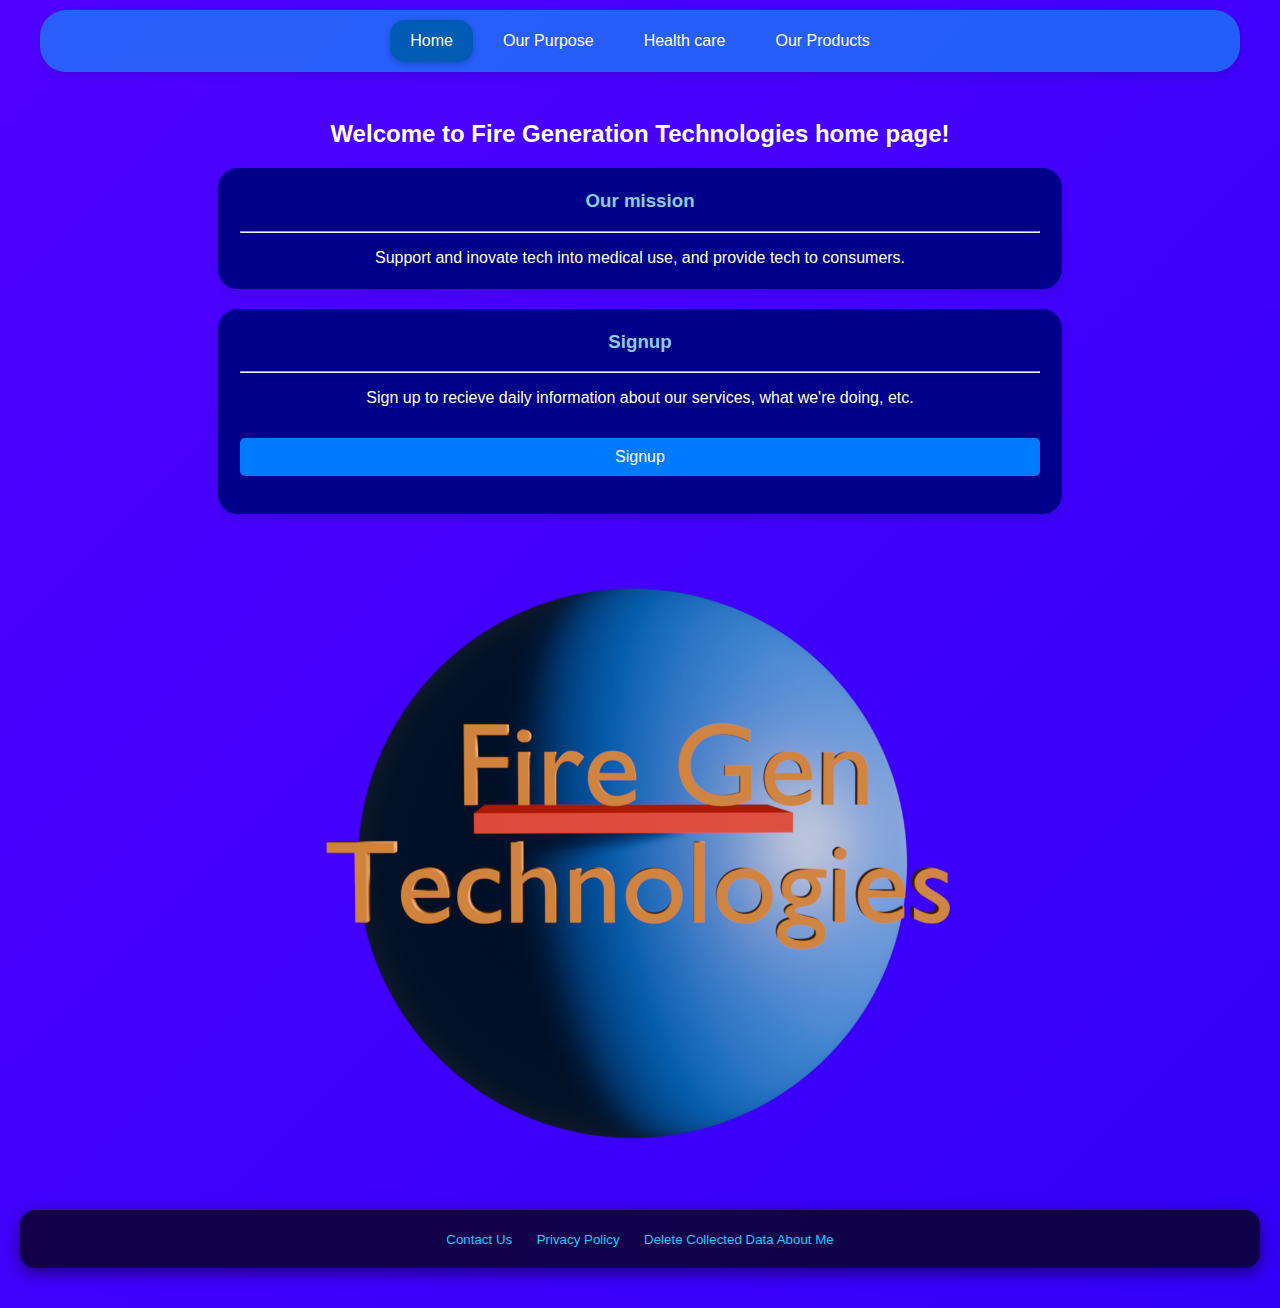
<file: index.html>
<!DOCTYPE html>
<html lang="en">
    <head>
        <meta charset="UTF-8">
        <meta name="viewport"
              content="width=device-width, initial-scale=1">
        <link rel="icon" type="image" href="faviconreal.png">
        <link rel="stylesheet" href="style.css">
        
  <script src="https://cdn.jsdelivr.net/npm/bootstrap@5.3.3/dist/js/bootstrap.bundle.min.js"></script>
        <title>Fire Gen Tech</title>
    </head>
    <body>
        <!--Navbar-->
        <nav class="navbar">
        <a class="active" href="#">Home</a>
        <a href="ourpurpose.html">Our Purpose</a>
        <a href="Healthcare.html">Health care</a>
        <a href="products.html">Our Products</a>
        </nav>

        
        <br>
        <main>
            <!--Main part-->
        <h2 style="color:white;">Welcome to Fire Generation Technologies home page!</h2>
        <div class="boxes">
            <h3>Our mission</h3><hr>
            <p>Support and inovate tech into medical use, and provide tech to consumers.</p>
        </div>
        <div class="boxes">
            <h3>Signup</h3><hr>
            <p>Sign up to recieve daily information about our services, what we're doing, etc.</p>
            <p><button id="show">Signup</button>

            <p id="info"></p>
<!-- This is the newsletter form-->
<dialog id="dlog">
<h2>Sign up for our newsletter</h2>
<form id="newsletterForm">
    <!-- Add an ID for easy selection in JS -->
    <label for="name">Full Name</label>
    <input type="text" id="name" name="name" placeholder="John Doe" minlength="3" required>
    <label for="email">Email Address</label>
    <input type="email" id="email" name="email" placeholder="you@example.com" required>
    <label for="phone">Phone Number</label>
    <input type="tel" id="phone" name="phone" placeholder="+1 555-123-4567" pattern="^\+?[0-9\s\-]{7,15}$" required>
    <p class="note">* All fields marked as required must be filled.</p>
    <button id="cncl" type="button">Cancel</button> <!-- Type button prevents it from submitting the form -->
    <button id="conf" type="submit">Submit</button>
</form>


                </dialog>
            <div id="snackbar">Thank you for signing up!</div>
        </div>
            </main>
        <img src="faviconreal.png" alt="Fire generation logo">
        <script src="script.js"></script>
        <!-- Footer-->
        <footer>
        <small><a href="contactus.html">Contact Us</a></small>
        <small><a href="privacypolicy.html">Privacy Policy</a></small>
        <small><a href="deletecollecteddata.html">Delete Collected Data About Me</a></small>
        </footer>
    </body>
</html>
</file>
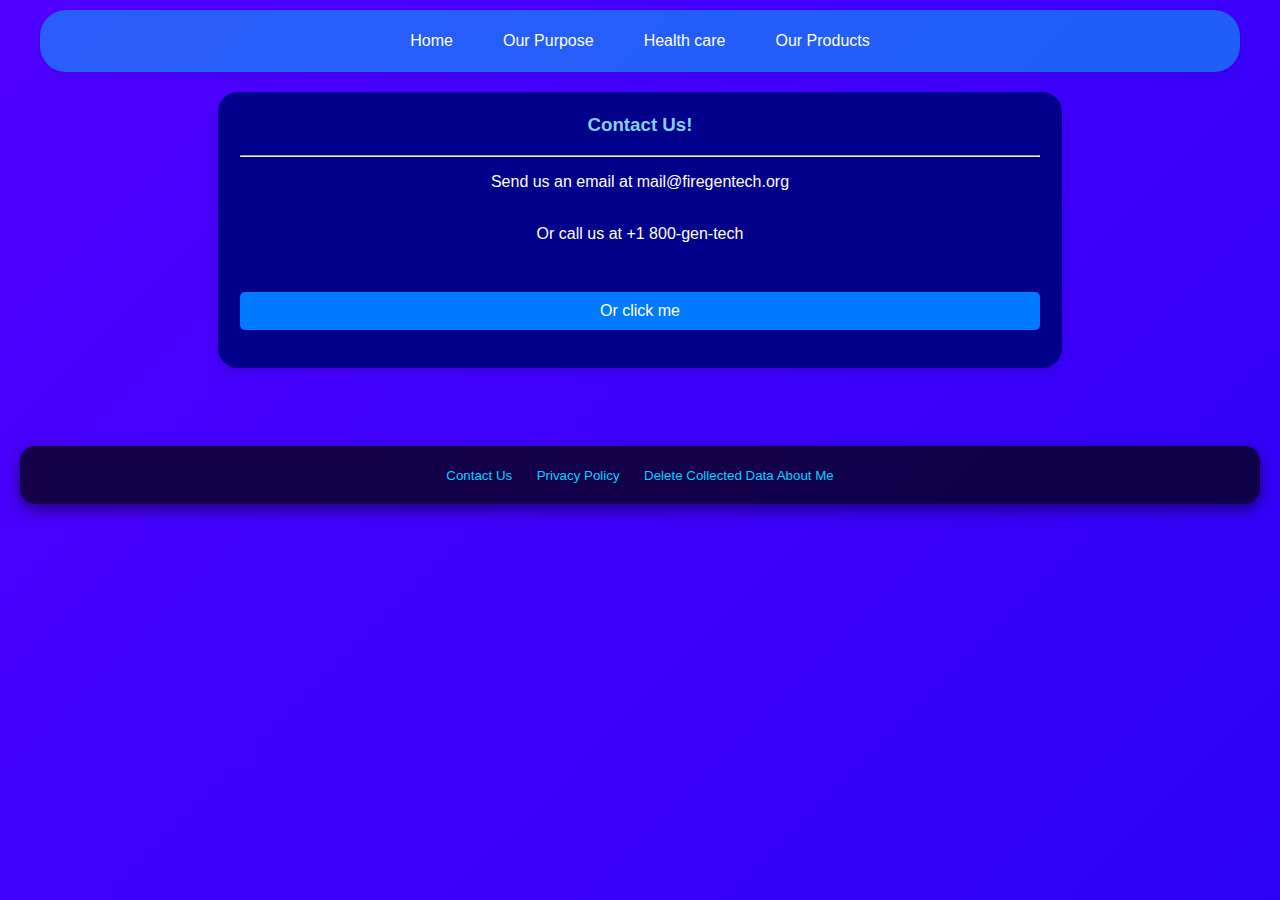
<file: contactus.html>
<!DOCTYPE html>
<html lang="en">
    <head>
        <meta charset="UTF-8">
        <meta name="viewport"
              content="width=device-width, initial-scale=1">
        <link rel="icon" type="image" href="faviconreal.png">
        <link rel="stylesheet" href="style.css">
        <title>Contact Us - Fire Gen Tech</title>
    </head>
    <body>
        <!--Navbar-->
        <nav class="navbar">
        <a href="index.html">Home</a>
        <a href="ourpurpose.html">Our Purpose</a>
        <a href="Healthcare.html">Health care</a>
        <a href="products.html">Our Products</a>
        </nav>
        <main>
            <div class="boxes">
                <h3>Contact Us!</h3><hr>
            <p>Send us an email at mail@firegentech.org</p>
                <br>
            <p>Or call us at +1 800-gen-tech</p>
                <br>
                 <p><button id="show">Or click me</button>

                <p id="info"></p>

<dialog id="dlog">
    <form id="newsletterForm">
    <h2>Contact Us</h2>

    <label for="name">Full Name</label>
    <input type="text" id="name" name="name" placeholder="John Doe" minlength="3" required>

    <label for="email">Email Address</label>
    <input type="email" id="email" name="email" placeholder="you@example.com" required>

    <label for="phone">Phone Number</label>
    <input type="tel" id="phone" name="phone" placeholder="+1 555-123-4567" pattern="^\+?[0-9\s\-]{7,15}$" required>

    <label for="subject">Choose one:</label>
    <select id="subject" name="subject" required>
        <option value="">-- Select a topic --</option>
        <option value="Jobs">Jobs</option>
        <option value="feedback">Feedback</option>
        <option value="Other">Other</option>
    </select>

    <label for="message">Message</label>
    <textarea id="message" name="message" rows="4" placeholder="Write your message here..." required></textarea>

    <p class="note">* All fields marked as required must be filled.</p>
    
    <button id="cncl">Cancel</button>
    <button id="conf" onclick="infosent()">Submit</button>
    </form>
                

                </dialog> 
        </div>
            <div id="snackbar">We will get to you as soon as possible.</div>
            <p></p>
            
        </main>
        <br>
        <footer>
        <small><a class="active" href="#">Contact Us</a></small>
        <small><a href="privacypolicy.html">Privacy Policy</a></small>
        <small><a href="deletecollecteddata.html">Delete Collected Data About Me</a></small>
        </footer>
        <script src="script.js"></script>
    </body>
</html>
</file>
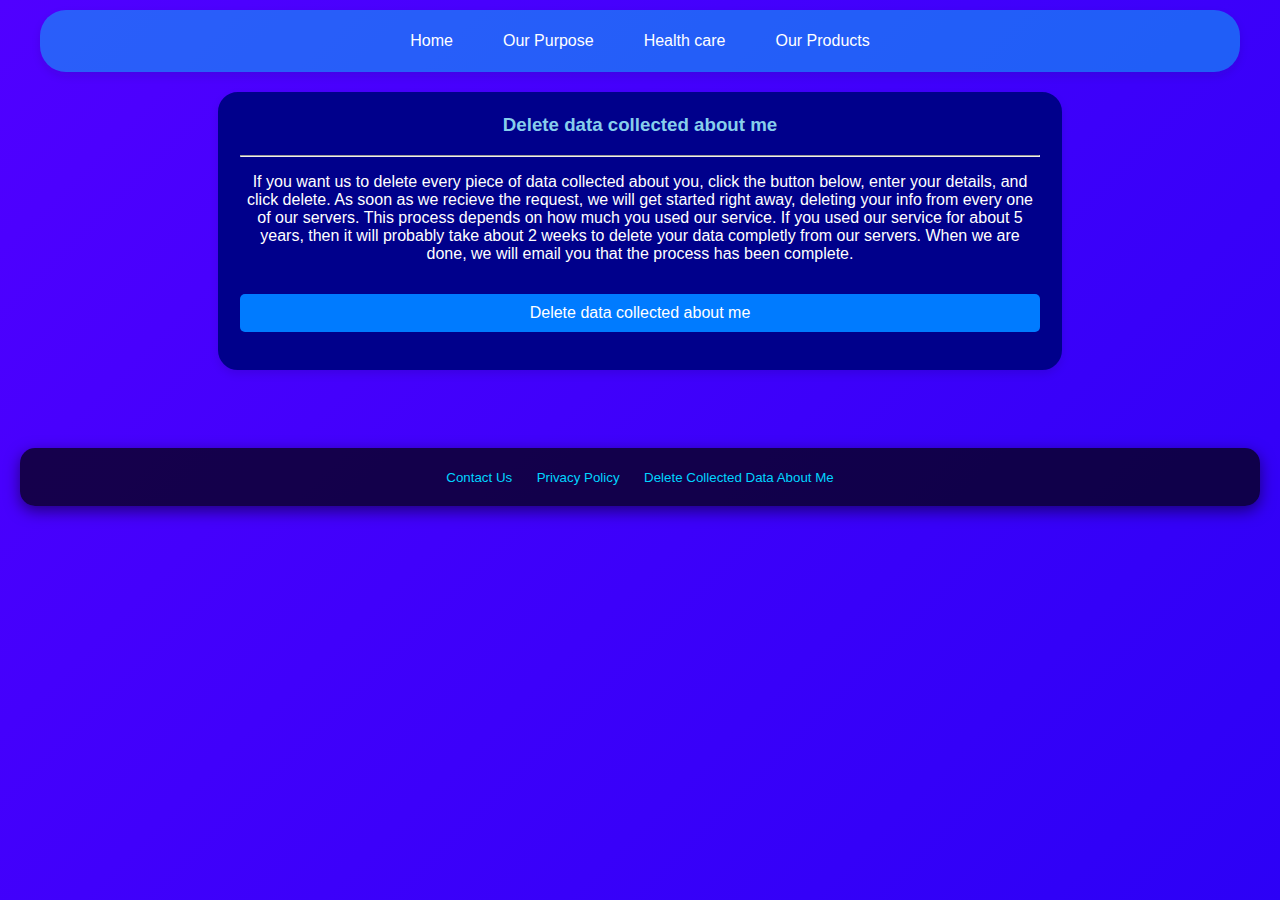
<file: deletecollecteddata.html>
<!DOCTYPE html>
<html lang="en">
    <head>
        <meta charset="UTF-8">
        <meta name="viewport"
              content="width=device-width, initial-scale=1">
        <link rel="icon" type="image" href="faviconreal.png">
        <link rel="stylesheet" href="style.css">
        <title>Delete the data collected about me - Fire Gen Tech</title>
    </head>
    <body>
        <!--Navbar-->
        <nav class="navbar">
        <a href="index.html">Home</a>
        <a href="ourpurpose.html">Our Purpose</a>
        <a href="Healthcare.html">Health care</a>
        <a href="products.html">Our Products</a>
        </nav>
        <main>
            <div class="boxes">
                <h3>Delete data collected about me</h3>
                <hr>
                <p>If you want us to delete every piece of data collected about you, click the button below, enter
                your details, and click delete. As soon as we recieve the request, we will get started right away, deleting
                your info from every one of our servers. This process depends on how much you used our service. If you 
                used our service for about 5 years, then it will probably take about 2 weeks to delete your data completly from 
                our servers. When we are done, we will email you that the process has been complete.</p>
                 <p><button id="show">Delete data collected about me</button>

                <p id="info"></p>

<dialog id="dlog">
    <form id="newsletterForm">
    <h2>Contact Us</h2>

    <label for="name">Full Name</label>
    <input type="text" id="name" name="name" placeholder="John Doe" minlength="3" required>

    <label for="email">Email Address</label>
    <input type="email" id="email" name="email" placeholder="you@example.com" required>

    <label for="phone">Phone Number</label>
    <input type="tel" id="phone" name="phone" placeholder="+1 555-123-4567" pattern="^\+?[0-9\s\-]{7,15}$" required>


    <p class="note">* All fields marked as required must be filled.</p>
    
    <button id="cncl">Cancel</button>
    <button onclick="infosent()">Delete collected data about me.</button>
    </form>
                

                </dialog> 
        </div>
            <div id="snackbar">We will start deleting your data stored on our servers as soon as possible.</div>
            <p></p>
            
        </main>
        <br>
        <footer>
        <small><a href="contactus.html">Contact Us</a></small>
        <small><a href="privacypolicy.html">Privacy Policy</a></small>
        <small><a class="active" herf="#">Delete Collected Data About Me</a></small>
        </footer>
        <script src="script.js"></script>
    </body>
</html>
</file>
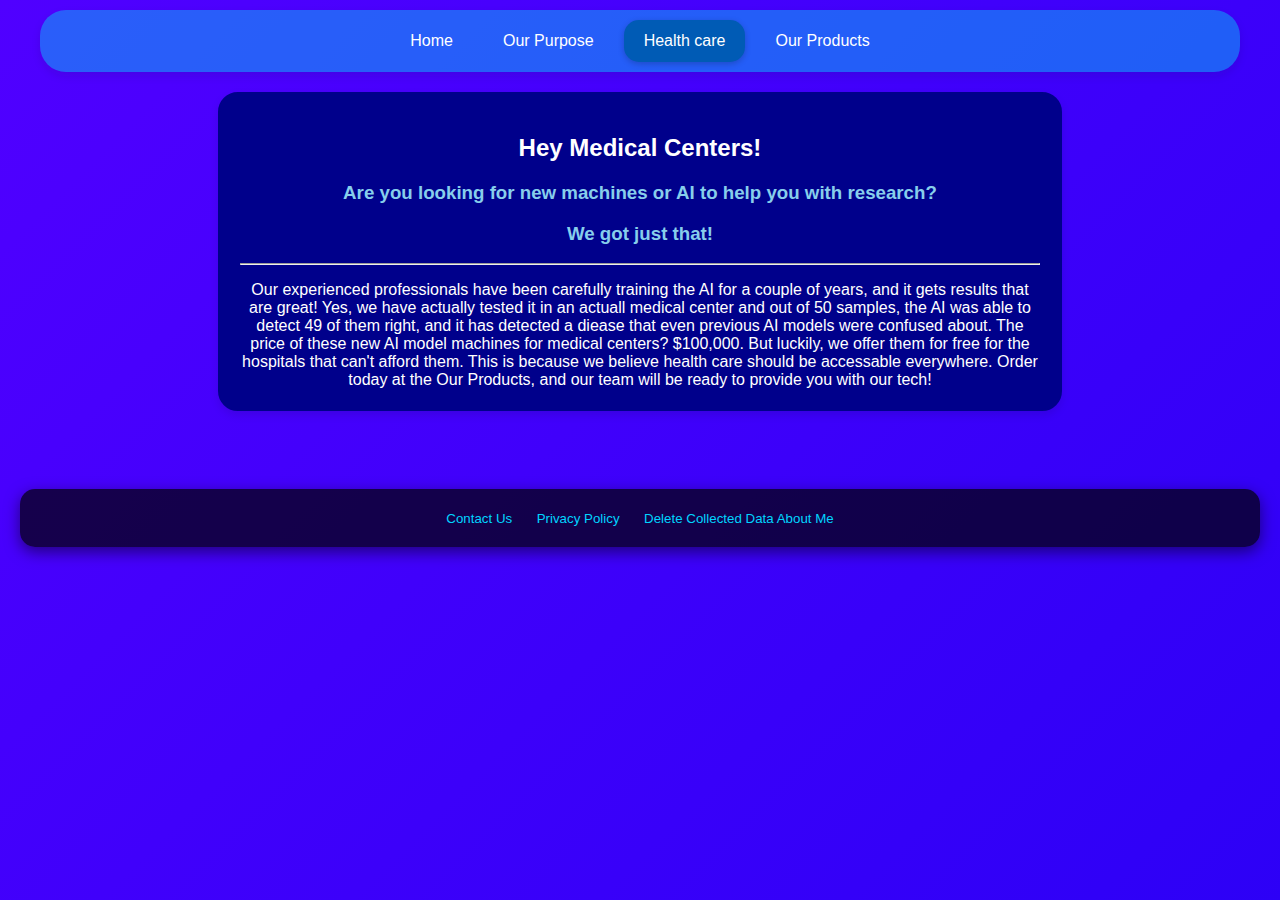
<file: Healthcare.html>
<!DOCTYPE html>
<html lang="en">
    <head>
        <meta charset="UTF-8">
        <meta name="viewport"
              content="width=device-width, initial-scale=1">
        <link rel="icon" type="image" href="faviconreal.png">
        <link rel="stylesheet" href="style.css">
        <title>Health Care - Fire Gen Tech</title>
    </head>
    <body>
        <!--Navbar-->
        <nav class="navbar">
        <a href="index.html">Home</a>
        <a href="ourpurpose.html">Our Purpose</a>
        <a class="active" href="#">Health care</a>
        <a href="products.html">Our Products</a>
        </nav>
        <main>
            <!--boxes-->
            <div class="boxes">
            <h2 style="color:white;">Hey Medical Centers!</h2><h3>Are you looking for new machines or AI to help you with research?</h3>
                <h3>We got just that!</h3><hr>
            <p>Our experienced professionals have been carefully training the AI for a couple of years, and it gets results
                that are great! Yes, we have actually tested it in an actuall medical center and out of 50 samples, the
                AI was able to detect 49 of them right, and it has detected a diease that even previous AI models
                were confused about. The price of these new AI model machines for medical centers? $100,000. But luckily, we
                offer them for free for the hospitals that can't afford them. This is because we believe health care should be 
                accessable everywhere. Order today at the Our Products, and our team will be ready to provide you with our tech!</p>
        </div>
        </main>
        <br>
        <!-- Footer-->
        <footer>
        <small><a href="contactus.html">Contact Us</a></small>
        <small><a href="privacypolicy.html">Privacy Policy</a></small>
        <small><a href="deletecollecteddata.html">Delete Collected Data About Me</a></small>
        </footer>
        <script src="script.js"></script>
    </body>
</html>
</file>
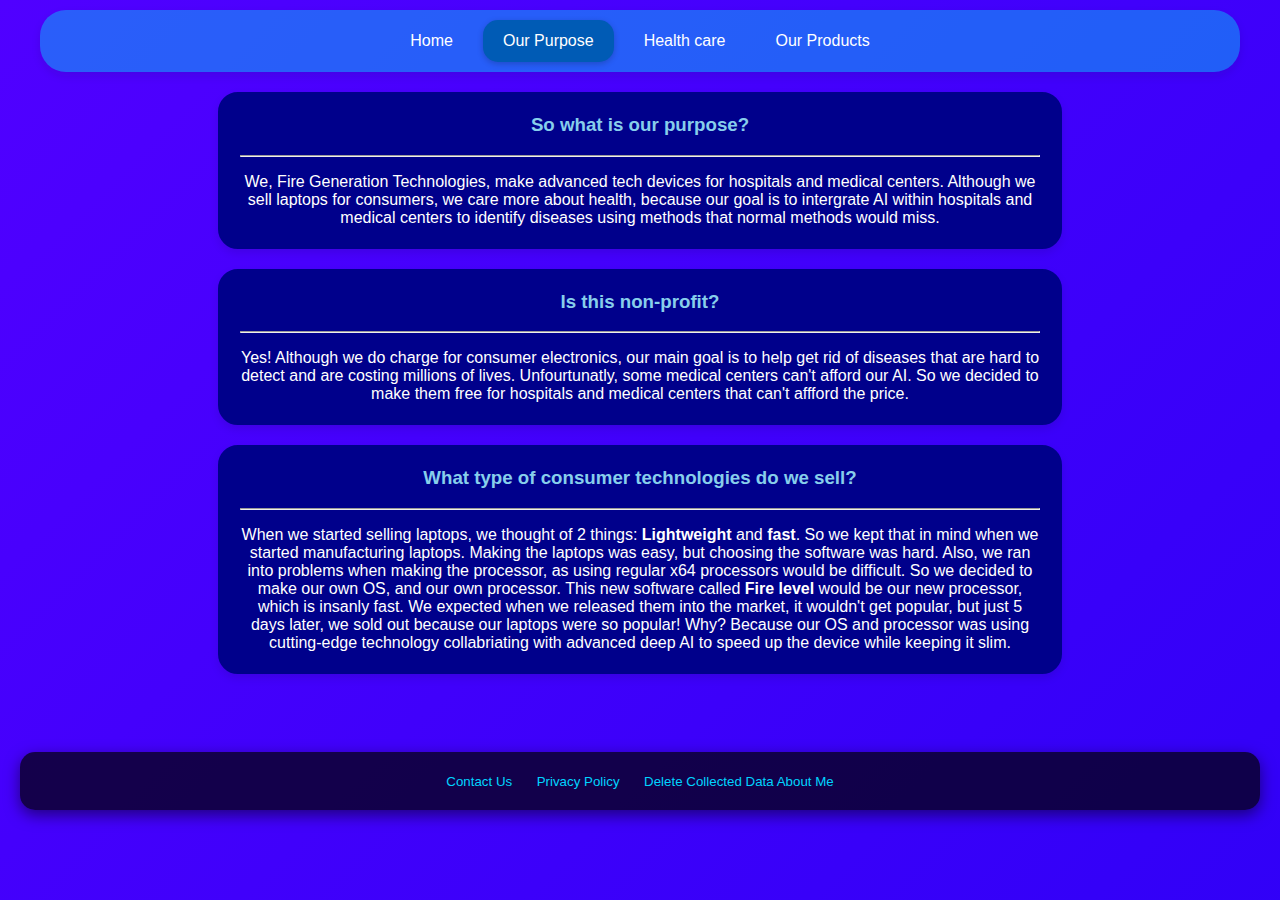
<file: ourpurpose.html>
<!DOCTYPE html>
<html lang="en">
    <head>
        <meta charset="UTF-8">
        <meta name="viewport"
              content="width=device-width, initial-scale=1">
        <link rel="icon" type="image" href="faviconreal.png">
        <link rel="stylesheet" href="style.css">
        <title>Our Purpose - Fire Gen Tech</title>
    </head>
    <body>
        <!--Navbar-->
        <nav class="navbar">
        <a href="index.html">Home</a>
        <a class="active" href="#">Our Purpose</a>
        <a href="Healthcare.html">Health care</a>
        <a href="products.html">Our Products</a>
        </nav>
        <main>
            <div class="boxes">
            <h3> So what is our purpose?</h3><hr>
            <p>We, Fire Generation Technologies, make advanced tech devices for hospitals and medical centers. Although
                we sell laptops for consumers, we care more about health, because our goal is to intergrate AI within
                hospitals and medical centers to identify diseases using methods that normal methods would miss.</p>
        </div>
            <div class="boxes">
            <h3>Is this non-profit?</h3><hr>
            <p>Yes! Although we do charge for consumer electronics, our main goal is to help get rid of diseases that are 
                hard to detect and are costing millions of lives. Unfourtunatly, some medical centers can't afford our 
                AI. So we decided to make them free for hospitals and medical centers that can't affford the price.</p>
        </div>
            <div class="boxes">
            <h3>What type of consumer technologies do we sell?</h3><hr>
            <p>When we started selling laptops, we thought of 2 things: <b>Lightweight</b> and <b>fast</b>. So
                we kept that in mind when we started manufacturing laptops. Making the laptops was easy, but choosing
                the software was hard. Also, we ran into problems when making the processor, as using regular x64 
                processors would be difficult. So we decided to make our own OS, and our own processor. This new software
                called <b>Fire level</b> would be our new processor, which is insanly fast. We expected when we released 
                them into the market, it wouldn't get popular, but just 5 days later, we sold out because our laptops
                were so popular! Why? Because our OS and processor was using cutting-edge technology collabriating 
                with advanced deep AI to speed up the device while keeping it slim.</p>
        </div>
        </main>
        <br>
        <footer>
        <small><a href="contactus.html">Contact Us</a></small>
        <small><a href="privacypolicy.html">Privacy Policy</a></small>
        <small><a href="deletecollecteddata.html">Delete Collected Data About Me</a></small>
        </footer>
        <script src="script.js"></script>
    </body>
</html>
</file>
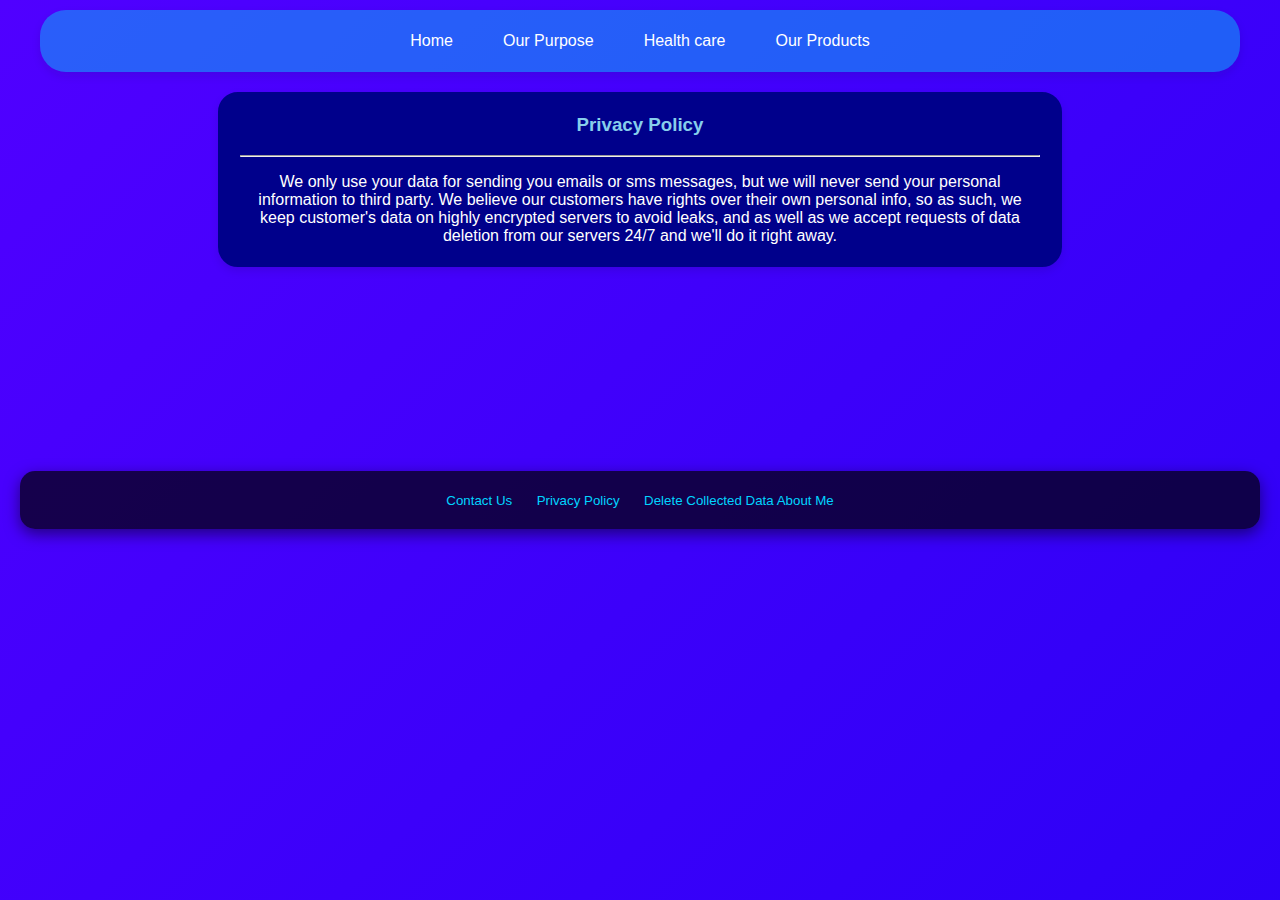
<file: privacypolicy.html>
<!DOCTYPE html>
<html lang="en">
    <head>
        <meta charset="UTF-8">
        <meta name="viewport"
              content="width=device-width, initial-scale=1">
        <link rel="icon" type="image" href="faviconreal.png">
        <link rel="stylesheet" href="style.css">
        <title>Privacy Policy - Fire Gen Tech</title>
    </head>
    <body>
        <!--Navbar-->
        <nav class="navbar">
        <a href="index.html">Home</a>
        <a href="ourpurpose.html">Our Purpose</a>
        <a href="Healthcare.html">Health care</a>
        <a href="products.html">Our Products</a>
        </nav>
        <main>
            <div class="boxes">
                <h3>Privacy Policy</h3><hr>
                <p>We only use your data for sending you emails or sms messages, but we will never send your personal
                information to third party. We believe our customers have rights over their own personal info,
                so as such, we keep customer's data on highly encrypted servers to avoid leaks, and as well as 
                we accept requests of data deletion from our servers 24/7 and we'll do it right away.</p>
            </div>
            <br><br><br><br><br><br><br>
        </main>
        <br>
        <footer>
        <small><a href="contactus.html">Contact Us</a></small>
        <small><a class="active" href="#">Privacy Policy</a></small>
        <small><a href="deletecollecteddata.html">Delete Collected Data About Me</a></small>
        </footer>
        <script src="script.js"></script>
    </body>
</html>
</file>
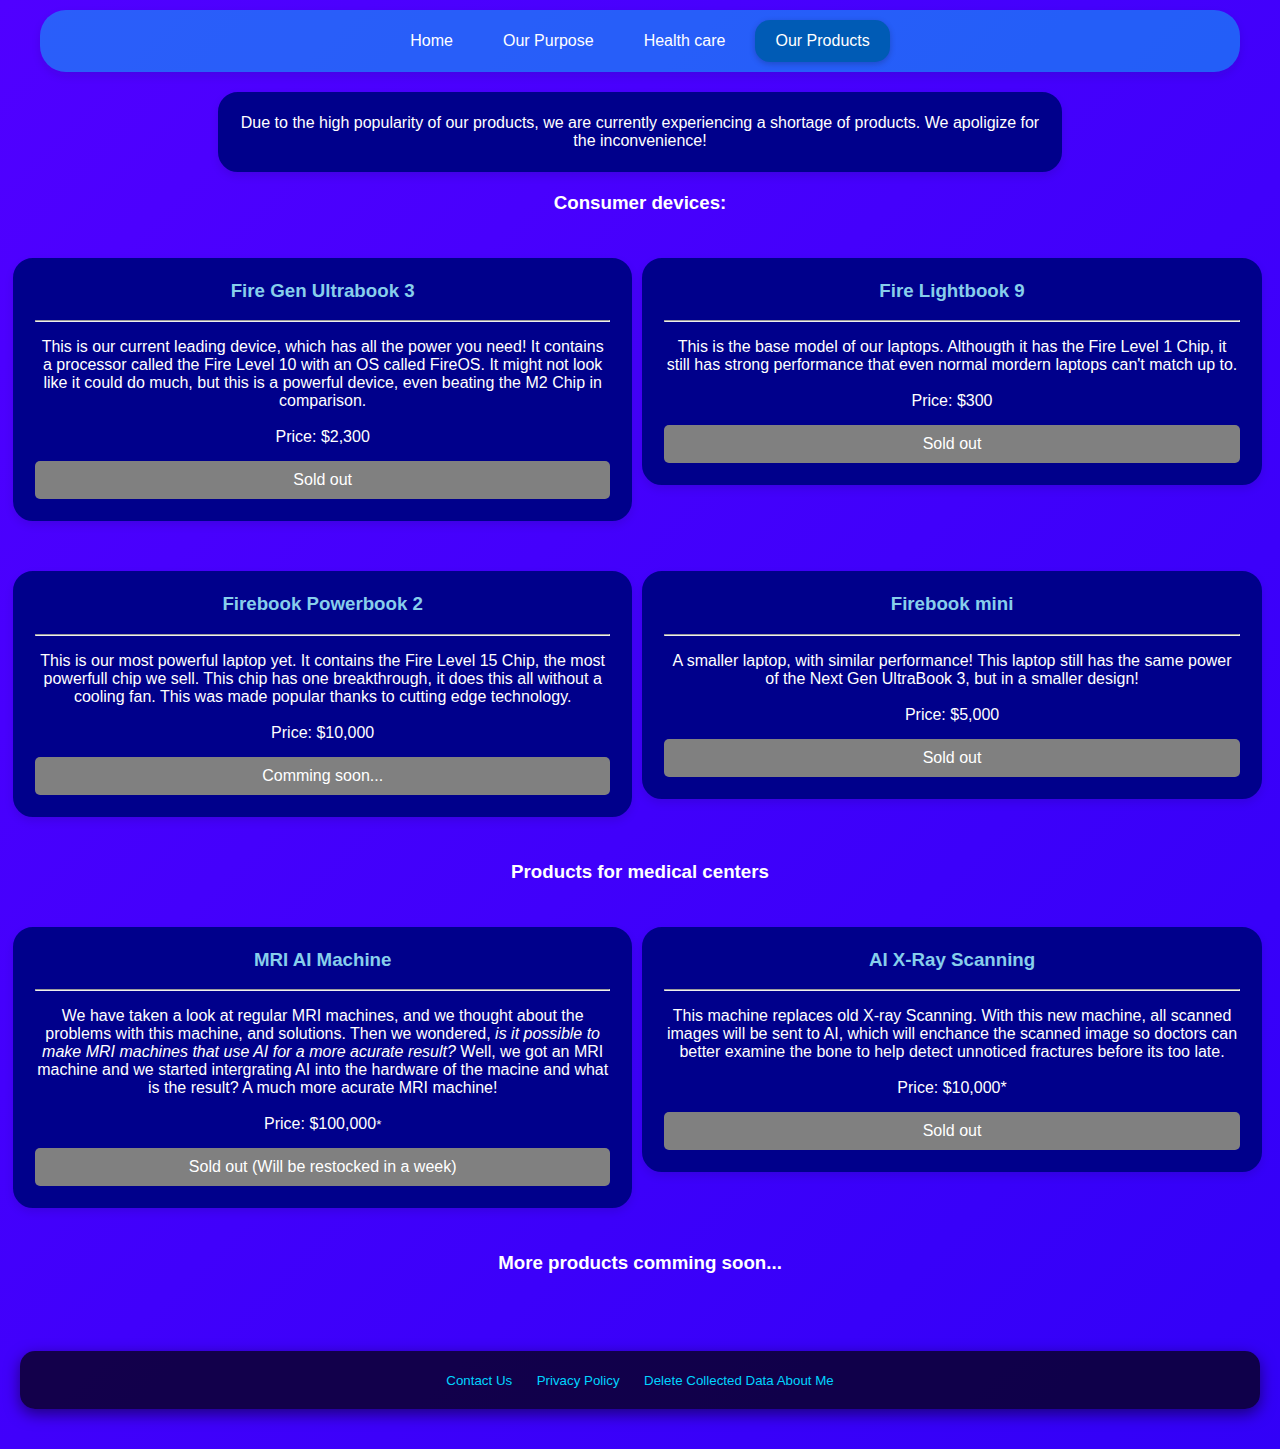
<file: products.html>
<!DOCTYPE html>
<html lang="en">
    <head>
        <meta charset="UTF-8">
        <meta name="viewport"
              content="width=device-width, initial-scale=1">
        <link rel="icon" type="image" href="faviconreal.png">
        <link rel="stylesheet" href="style.css">
        <style>
            /* Three image containers (use 25% for four, and 50% for two, etc) */
.column {
  float: left;
  width: 49%;
  padding: 5px;
}

/* Clear floats after image containers */
.row::after {
  content: "";
  clear: both;
  display: table;
}
            /* Responsive layout - makes the three columns stack on top of each other instead of next to each other */
@media screen and (max-width: 500px) {
  .column {
    width: 100%;
  }
}
            button{
                background-color:gray;
            }
        </style>
        <title>Our Products - Fire Gen Tech</title>
    </head>
    <body>
        <!--Navbar-->
        <nav class="navbar">
        <a href="index.html">Home</a>
        <a href="ourpurpose.html">Our Purpose</a>
        <a href="Healthcare.html">Health care</a>
        <a class="active" href="#">Our Products</a>
        </nav>
        <main>
            <!--This is like a banner-->
            <div class="boxes">Due to the high popularity of our products, we are currently experiencing a shortage of
            products. We apoligize for the inconvenience!</div>
            <!--Rest is the products-->
            <h3>Consumer devices:</h3>
            <div class="row">
  <div class="column">
    <div class="boxes">
            <h3>Fire Gen Ultrabook 3</h3><hr>
            <p>This is our current leading device, which has all the power you need! It contains a processor called the Fire Level 10
        with an OS called FireOS. It might not look like it could do much, but this is a powerful device, even beating the M2 Chip in comparison.
        <br><br> Price: $2,300</p>
        <button>Sold out</button>
        </div>
  </div>
  <div class="column">
    <div class="boxes" >
            <h3>Fire Lightbook 9</h3><hr>
            <p>This is the base model of our laptops. Althougth it has the Fire Level 1 Chip, it still has strong performance
        that even normal mordern laptops can't match up to. <br> <br>Price: $300</p> <button>Sold out</button>
        </div>
  </div>
</div>
            <div class="row">
  <div class="column">
    <div class="boxes">
            <h3>Firebook Powerbook 2</h3><hr>
            <p>This is our most powerful laptop yet. It contains the Fire Level 15 Chip, the most powerfull chip we sell. This chip
                has one breakthrough, it does this all without a cooling fan. This was made popular thanks to cutting edge technology.
        <br><br> Price: $10,000</p>
        <button>Comming soon...</button>
        </div>
  </div>
  <div class="column">
    <div class="boxes" >
            <h3>Firebook mini </h3><hr>
            <p>A smaller laptop, with similar performance! This laptop still has the same power of the Next Gen UltraBook 3, but
                in a smaller design!<br> <br>Price: $5,000</p> <button>Sold out</button>
        </div>
  </div>
</div>
        <h3>Products for medical centers</h3>
            <div class="row">
  <div class="column">
    <div class="boxes">
            <h3>MRI AI Machine</h3><hr>
            <p>We have taken a look at regular MRI machines, and we thought about the problems with this machine, and solutions.
                Then we wondered, <i>is it possible to make MRI machines that use AI for a more acurate result?</i> Well,
                we got an MRI machine and we started intergrating AI into the hardware of the macine and what is the result?
                A much more acurate MRI machine!
        <br><br> Price: $100,000<small>*</small></p>
        <button>Sold out (Will be restocked in a week)</button>
        </div>
  </div>
  <div class="column">
    <div class="boxes" >
            <h3>AI X-Ray Scanning</h3><hr>
            <p>This machine replaces old X-ray Scanning. With this new machine, all scanned images will be sent to AI, which will
                enchance the scanned image so doctors can better examine the bone to help detect unnoticed fractures before its too late.<br> <br>Price: $10,000*</p> <button>Sold out</button>
        </div>
  </div>
</div>
            <h3>More products comming soon...</h3>
        </main>
        <br>
       <footer>
        <small><a href="contactus.html">Contact Us</a></small>
        <small><a href="privacypolicy.html">Privacy Policy</a></small>
        <small><a href="deletecollecteddata.html">Delete Collected Data About Me</a></small>
        </footer>
        <script src="script.js"></script>
    </body>
</html>
</file>
<file: style.css>
/*Controls the gradient of the background */
body {
  background-color: white;
  color: #ffffff;
  background: linear-gradient(-45deg, rgb(32, 3, 183), #0c24ef, #2800f5, #5000ff);
  background-size: 400% 400%;
  animation: gradientBG 15s ease infinite;
text-align:center;
font-family: sans-serif;
}
h2{
    color:white;
}
 /*navbar*/
          .navbar {
            display: flex;
            justify-content: center;
            background-color: rgba(0, 204, 244, 0.46);
            border-radius: 26px;
            padding: 10px 0;
            margin: 10px auto;
            max-width: 1200px;
            box-shadow: 0 4px 10px rgba(23, 19, 19, 0.1);
        }

        .navbar a {
            font-size: 16px;
            color: white;
            text-align: center;
            padding: 12px 20px;
            text-decoration: none;
            margin: 0 5px;
            border-radius: 15px;
            transition: all 0.3s ease;
        }

        .navbar a:hover,
        .navbar a.active {
            background-color: #005bb5;
            box-shadow: 0 2px 6px rgba(0, 0, 0, 0.2);
        }


@keyframes gradientBG {
  0% { background-position: 0% 50%; }
  50% { background-position: 100% 50%; }
  100% { background-position: 0% 50%; }
}
/*This code is for the boxes*/
.boxes {
            background-color: darkblue;
            border: 2px solid darkblue;
            padding: 20px;
            margin: 20px auto;
            max-width: 800px;
            border-radius: 20px;
            text-align: center;
            box-shadow: 0 4px 10px rgba(0, 0, 0, 0.1);
        }

        .boxes h3 {
            color: skyblue;
            margin-top: 0;
        }

        .boxes p {
            margin-bottom: 0;
        }
/* Footer */
        footer {
            text-align: center;
            margin: 40px auto;
            padding: 20px;
             bottom: 0;
            left:0;
            color: white;
            background: rgba(0, 0, 0, 0.7);
            border-radius: 15px;
            max-width: 1200px;
            box-shadow: 0px 5px 15px rgba(0, 0, 0, 0.5);
            transition: all 0.3s ease;
        }

        footer a {
            color: #00d4ff;
            text-decoration: none;
            margin: 0 10px;
            transition: all 0.3s;
        }

        footer a:hover {
            text-decoration: underline;
        }
/* This is for the form */
    form {
        background: #fff;
        padding: 20px 25px;
        border-radius: 8px;
        box-shadow: 0 4px 10px rgba(0,0,0,0.1);
        width: 100%;
        max-width: 400px;
    }
    h2 {
        text-align: center;
        margin-bottom: 20px;
        color: #333;
    }
    label {
        display: block;
        margin-top: 10px;
        font-weight: bold;
        color: #555;
    }
    input, textarea, select, button {
        width: 100%;
        padding: 10px;
        margin-top: 5px;
        border: 1px solid #ccc;
        border-radius: 5px;
        font-size: 14px;
        box-sizing: border-box;
    }
    input:focus, textarea:focus, select:focus {
        border-color: #007BFF;
        outline: none;
        box-shadow: 0 0 5px rgba(0,123,255,0.3);
    }
    button {
        background: #007BFF;
        color: white;
        border: none;
        cursor: pointer;
        margin-top: 15px;
        font-size: 16px;
    }
    button:hover {
        background: #0056b3;
    }
    .note {
        font-size: 12px;
        color: #777;
    }
/*Image size*/
img{
    max-width: 50%
}
/* Responsive Design */
        @media screen and (max-width: 600px) {
            .navbar {
                flex-wrap: wrap;
                padding: 10px;
            }

            .navbar a {
                margin: 5px 0;
                width: 100%;
            }

            img {
                max-width: 90%;
            }

            .boxes {
                padding: 15px;
            }
        }
/* This is the popup thing that happens after you finish a processes*/
#snackbar {
  visibility: hidden;
  min-width: 250px;
  margin-left: -125px;
  background-color: #333;
  color: #fff;
  text-align: center;
  border-radius: 2px;
  padding: 16px;
  position: fixed;
  z-index: 1;
  left: 50%;
  bottom: 30px;
  font-size: 17px;
}

#snackbar.show {
  visibility: visible;
  -webkit-animation: fadein 0.5s, fadeout 0.5s 2.5s;
  animation: fadein 0.5s, fadeout 0.5s 2.5s;
}
/* This controls the animations of the background*/
@-webkit-keyframes fadein {
  from {bottom: 0; opacity: 0;} 
  to {bottom: 30px; opacity: 1;}
}

@keyframes fadein {
  from {bottom: 0; opacity: 0;}
  to {bottom: 30px; opacity: 1;}
}

@-webkit-keyframes fadeout {
  from {bottom: 30px; opacity: 1;} 
  to {bottom: 0; opacity: 0;}
}

@keyframes fadeout {
  from {bottom: 30px; opacity: 1;}
  to {bottom: 0; opacity: 0;}
}
</file>
